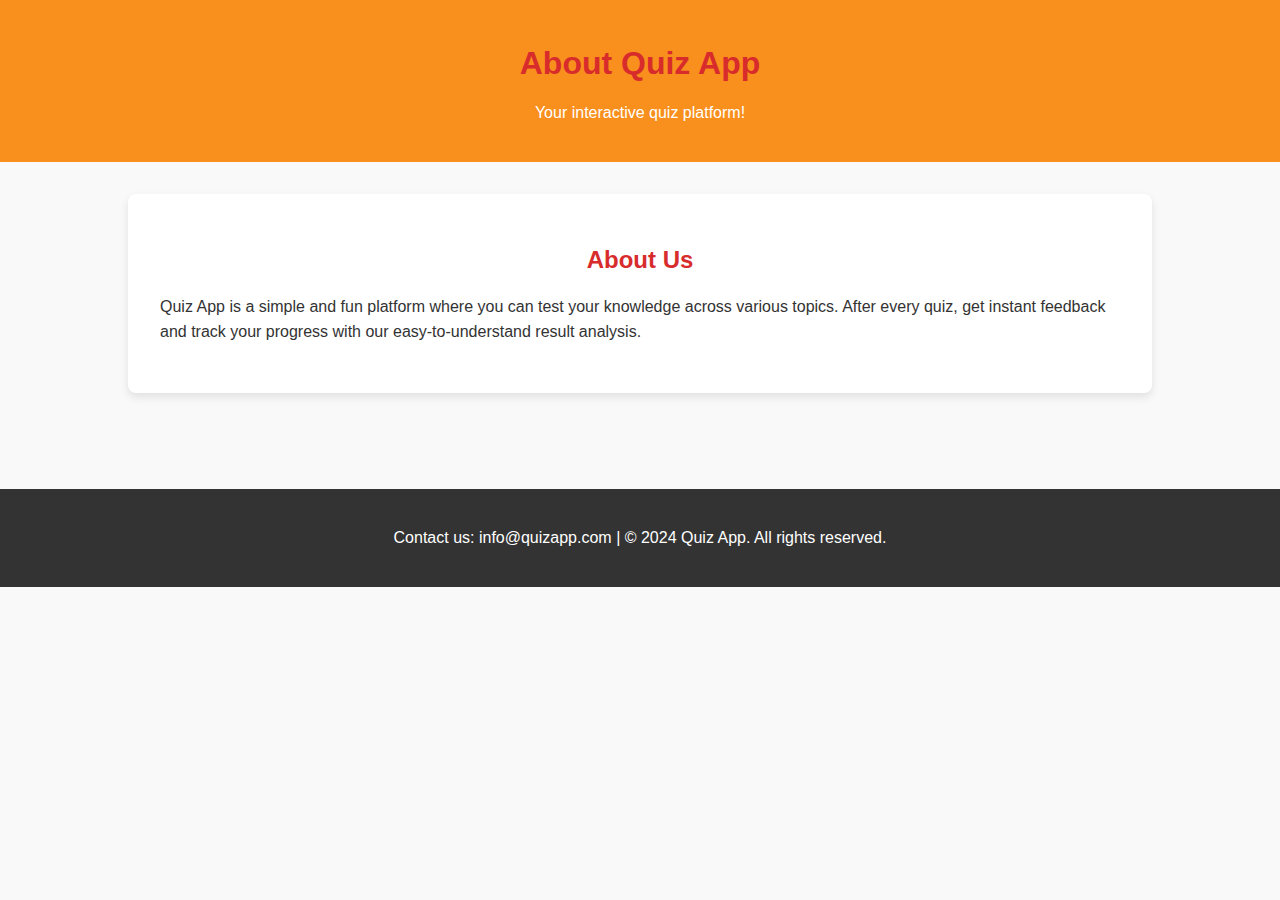
<file: page1.html>
<!DOCTYPE html>
<html lang="en">
<head>
    <meta charset="UTF-8">
    <meta name="viewport" content="width=device-width, initial-scale=1.0">
    <title>About Us - Quiz App</title>
    <style>
        /* Internal CSS for styling */
        body {
            font-family: Arial, sans-serif;
            margin: 0;
            padding: 0;
            background-color: #f9f9f9;
            color: #333;
        }

        header {
            background-color: #f98f1d; /* Orange */
            color: white;
            text-align: center;
            padding: 1.5rem;
        }

        .container {
            width: 80%;
            margin: auto;
            padding: 2rem 0;
        }

        h1, h2 {
            text-align: center;
            color: #d82c2c;
        }

        .about-content {
            background-color: white;
            padding: 2rem;
            border-radius: 8px;
            box-shadow: 0 4px 8px rgba(0, 0, 0, 0.1);
            margin-bottom: 2rem;
        }

        .about-content p {
            line-height: 1.6;
        }

        footer {
            background-color: #333;
            color: white;
            text-align: center;
            padding: 1.5rem;
            margin-top: 2rem;
        }
    </style>
</head>
<body>

    <!-- Header Section -->
    <header>
        <h1>About Quiz App</h1>
        <p>Your interactive quiz platform!</p>
    </header>

    <!-- Main Content -->
    <div class="container">
        <!-- About Section -->
        <div class="about-content">
            <h2>About Us</h2>
            <p>Quiz App is a simple and fun platform where you can test your knowledge across various topics. After every quiz, get instant feedback and track your progress with our easy-to-understand result analysis.</p>
        </div>
    </div>

    <!-- Footer Section -->
    <footer>
        <p>Contact us: info@quizapp.com | &copy; 2024 Quiz App. All rights reserved.</p>
    </footer>

</body>
</html>
</file>
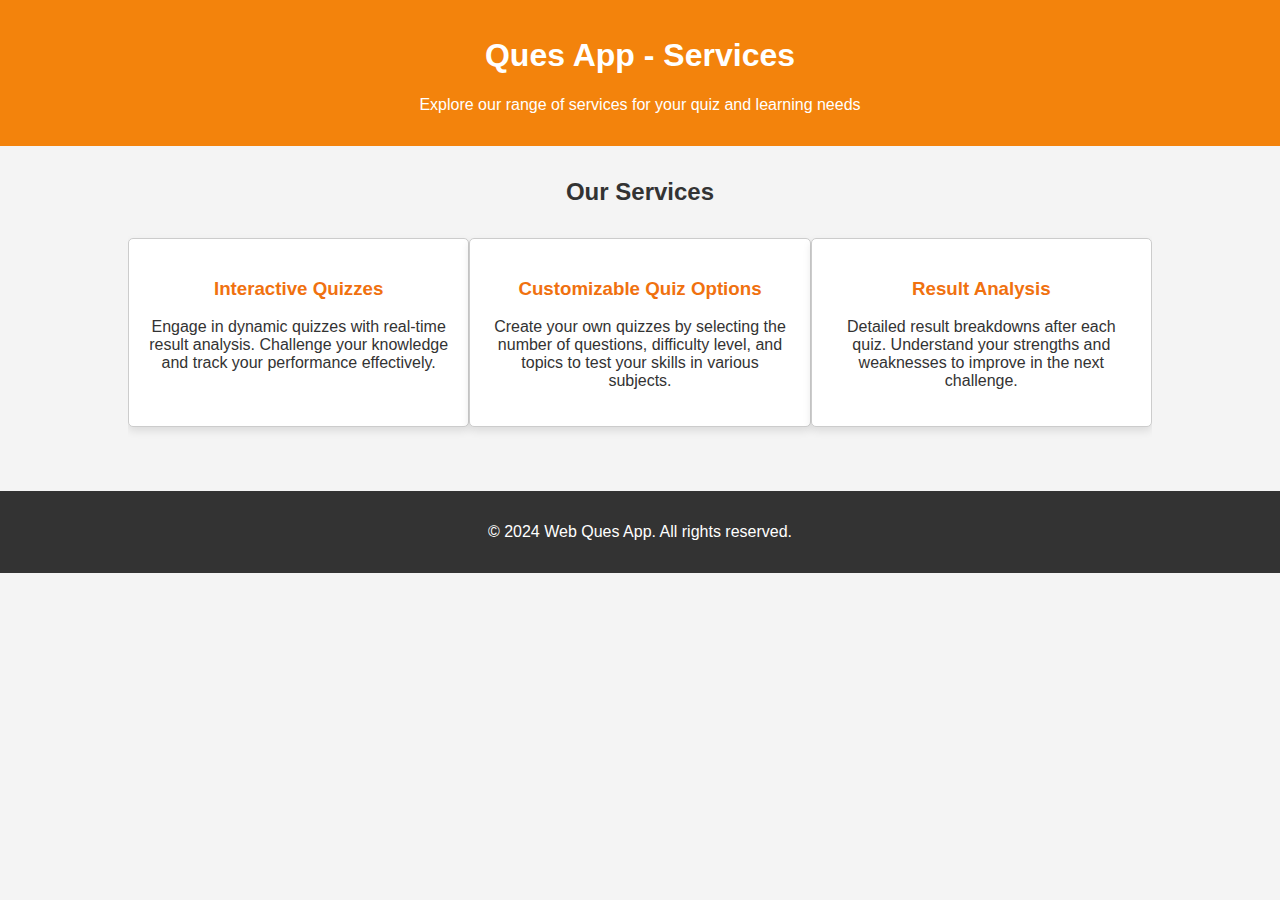
<file: page2.html>
<!DOCTYPE html>
<html lang="en">
<head>
    <meta charset="UTF-8">
    <meta name="viewport" content="width=device-width, initial-scale=1.0">
    <title>Services - Web Ques App</title>
    <style>
        /* Internal CSS for styling */
        body {
            font-family: Arial, sans-serif;
            margin: 0;
            padding: 0;
            background-color: #f4f4f4;
            color: #333;
        }

        header {
            background-color: #f3830c; /* Changed to orange */
            color: white;
            text-align: center;
            padding: 1rem;
        }

        .container {
            width: 80%;
            margin: auto;
            overflow: hidden;
        }

        .services {
            display: flex;
            justify-content: space-between;
            margin: 2rem 0;
        }

        .service-box {
            background-color: white;
            border: 1px solid #ccc;
            border-radius: 5px;
            padding: 20px;
            width: 30%;
            box-shadow: 0 4px 8px rgba(0, 0, 0, 0.1);
            text-align: center;
            transition: transform 0.3s;
        }

        .service-box:hover {
            transform: scale(1.05);
        }

        h2 {
            text-align: center;
            color: #333;
            margin-top: 2rem;
        }

        .service-box h3 {
            color: #f0710f; /* Changed to orange */
        }

        footer {
            background-color: #333;
            color: white;
            text-align: center;
            padding: 1rem;
            margin-top: 2rem;
        }
    </style>
</head>
<body>

    <!-- Header Section -->
    <header>
        <h1>Ques App - Services</h1>
        <p>Explore our range of services for your quiz and learning needs</p>
    </header>

    <!-- Main Content -->
    <div class="container">
        <h2>Our Services</h2>
        <div class="services">
            <!-- Service 1 -->
            <div class="service-box">
                <h3>Interactive Quizzes</h3>
                <p>Engage in dynamic quizzes with real-time result analysis. Challenge your knowledge and track your performance effectively.</p>
            </div>

            <!-- Service 2 -->
            <div class="service-box">
                <h3>Customizable Quiz Options</h3>
                <p>Create your own quizzes by selecting the number of questions, difficulty level, and topics to test your skills in various subjects.</p>
            </div>

            <!-- Service 3 -->
            <div class="service-box">
                <h3>Result Analysis</h3>
                <p>Detailed result breakdowns after each quiz. Understand your strengths and weaknesses to improve in the next challenge.</p>
            </div>
        </div>
    </div>

    <!-- Footer Section -->
    <footer>
        <p>&copy; 2024 Web Ques App. All rights reserved.</p>
    </footer>

</body>
</html>
</file>
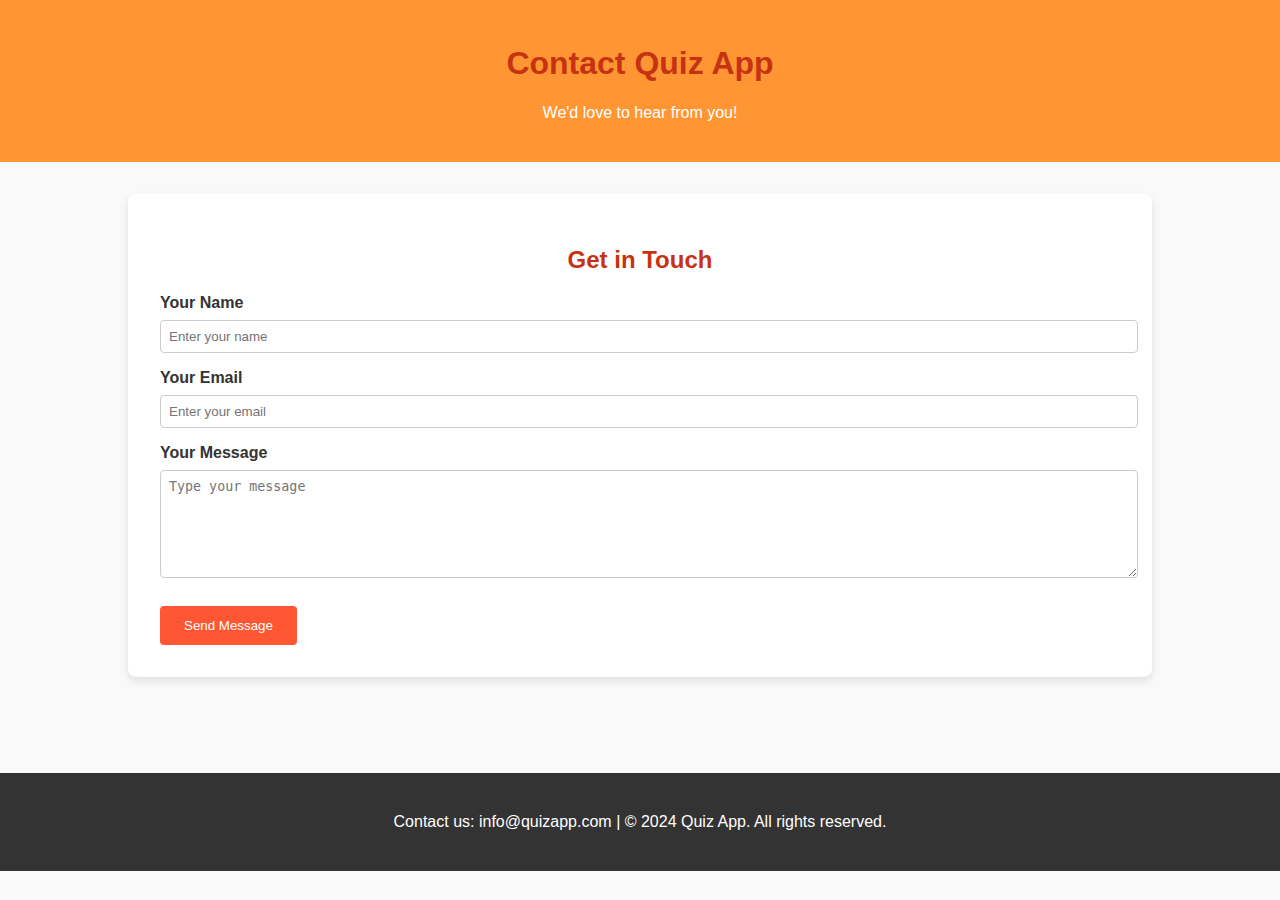
<file: page3.html>
<!DOCTYPE html>
<html lang="en">
<head>
    <meta charset="UTF-8">
    <meta name="viewport" content="width=device-width, initial-scale=1.0">
    <title>Contact Us - Quiz App</title>
    <style>
        /* Internal CSS for styling */
        body {
            font-family: Arial, sans-serif;
            margin: 0;
            padding: 0;
            background-color: #f9f9f9;
            color: #333;
        }

        header {
            background-color: #ff9633; /* Orange */
            color: white;
            text-align: center;
            padding: 1.5rem;
        }

        .container {
            width: 80%;
            margin: auto;
            padding: 2rem 0;
        }

        h1, h2 {
            text-align: center;
            color: #c73312;
        }

        .contact-form {
            background-color: white;
            padding: 2rem;
            border-radius: 8px;
            box-shadow: 0 4px 8px rgba(0, 0, 0, 0.1);
            margin-bottom: 2rem;
        }

        .contact-form label {
            font-weight: bold;
            display: block;
            margin-top: 1rem;
        }

        .contact-form input,
        .contact-form textarea {
            width: 100%;
            padding: 0.5rem;
            margin-top: 0.5rem;
            border: 1px solid #ccc;
            border-radius: 4px;
        }

        .contact-form button {
            background-color: #FF5733;
            color: white;
            padding: 0.75rem 1.5rem;
            border: none;
            border-radius: 4px;
            cursor: pointer;
            margin-top: 1.5rem;
        }

        .contact-form button:hover {
            background-color: #e04d2e;
        }

        footer {
            background-color: #333;
            color: white;
            text-align: center;
            padding: 1.5rem;
            margin-top: 2rem;
        }
    </style>
</head>
<body>

    <!-- Header Section -->
    <header>
        <h1>Contact Quiz App</h1>
        <p>We'd love to hear from you!</p>
    </header>

    <!-- Main Content -->
    <div class="container">
        <!-- Contact Form Section -->
        <div class="contact-form">
            <h2>Get in Touch</h2>
            <form>
                <label for="name">Your Name</label>
                <input type="text" id="name" name="name" placeholder="Enter your name" required>

                <label for="email">Your Email</label>
                <input type="email" id="email" name="email" placeholder="Enter your email" required>

                <label for="message">Your Message</label>
                <textarea id="message" name="message" rows="6" placeholder="Type your message" required></textarea>

                <button type="submit">Send Message</button>
            </form>
        </div>
    </div>

    <!-- Footer Section -->
    <footer>
        <p>Contact us: info@quizapp.com | &copy; 2024 Quiz App. All rights reserved.</p>
    </footer>

</body>
</html>
</file>
